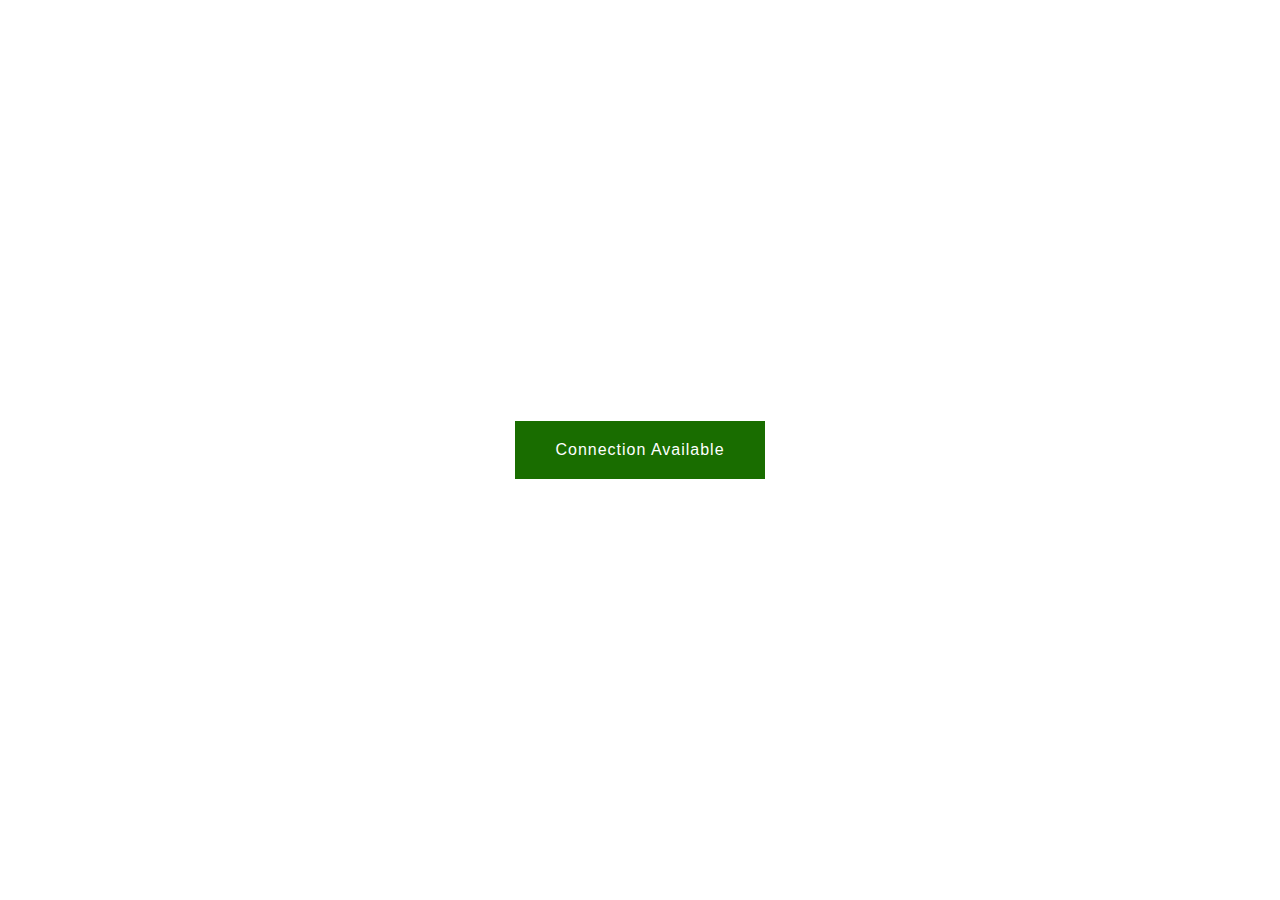
<file: javascript/check_internet_status/index.html>
<!DOCTYPE html>
<html lang="en">
<head>
    <meta charset="UTF-8">
    <meta http-equiv="X-UA-Compatible" content="IE=edge">
    <meta name="viewport" content="width=device-width, initial-scale=1.0">
    <title>Check Internet Status</title>
    <link rel="stylesheet" href="style.css">
</head>
<body>
    <p class="status"></p>

    <script src="script.js"></script>
</body>
</html>
</file>
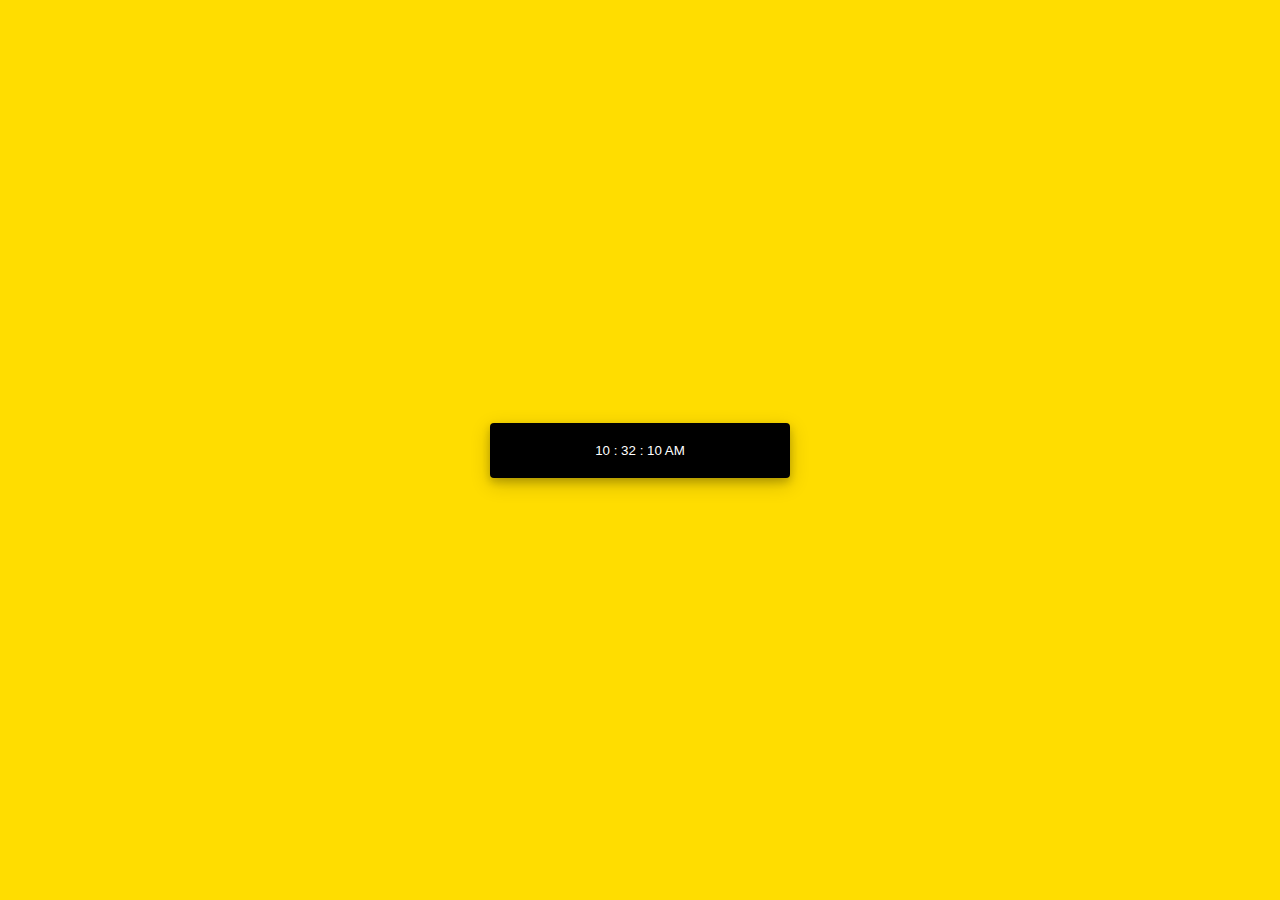
<file: javascript/digital_clock/index.html>
<!DOCTYPE html>
<html lang="en">
<head>
    <meta charset="UTF-8">
    <meta http-equiv="X-UA-Compatible" content="IE=edge">
    <meta name="viewport" content="width=device-width, initial-scale=1.0">
    <link rel="stylesheet" href="style.css">
    <title>Digital Clock</title>
</head>
<body onload="gettime()">
    <form name="form">
        <input name="clock" id="div">
    </form>
    
    <script src="index.js"></script>
</body>
</html>
</file>
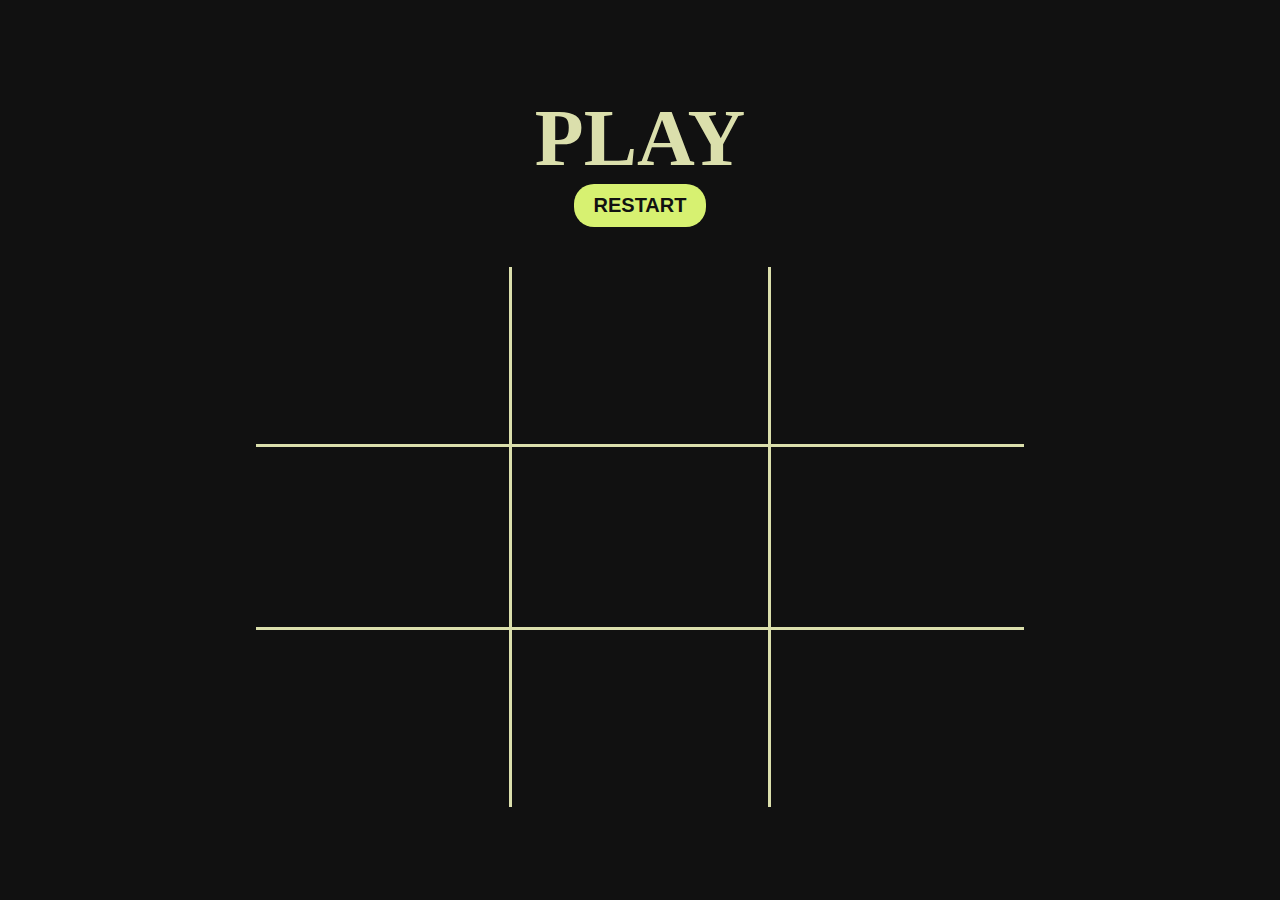
<file: javascript/simple_tic-tac-toe_game/index.html>
<!DOCTYPE html>
<html lang="en">
<head>
    <meta charset="UTF-8">
    <meta http-equiv="X-UA-Compatible" content="IE=edge">
    <meta name="viewport" content="width=device-width, initial-scale=1.0">
    <title>Simple Tic-tac-toe Game</title>
    <link rel="stylesheet" href="style.css">

</head>
<body>
    <div class="container">
        <h1 id="heading"> Play </h1>
        <h2 id="strategy"></h2>
        <button id="restart"> Restart </button>
        <div id="board">
            <div class="box" id="0"></div>
            <div class="box" id="1"></div>
            <div class="box" id="2"></div>
            <div class="box" id="3"></div>
            <div class="box" id="4"></div>
            <div class="box" id="5"></div>
            <div class="box" id="6"></div>
            <div class="box" id="7"></div>
            <div class="box" id="8"></div>
        </div>
    </div>

    <script src="script.js"></script>
</body>
</html>
</file>
<file: javascript/check_internet_status/style.css>
body {
    margin: 0;
    height:100vh;

    /* To center .status within body */
    display: flex;
    justify-content: center;
    align-items: center;
}
.status {
    padding: 20px 40px;
    font-family: Helvetica,Arial,sans-serif;
    color: #fff;
    letter-spacing: 1px;
}
</file>
<file: javascript/digital_clock/style.css>
* {
    margin: 0;
    padding: 0;
}

body {
    width: 100vw;
    height: 100vh;
    display: flex;
    justify-content: center;
    align-items: center;
    background-color: #ffdd00;
}
input {
    width: 300px;
    height: 55px;
    border: none;
    font-style: 40px;
    text-align: center;
    background: #000;
    color: #fff;
    border-radius: 4px;
    box-shadow: 0 4px 8px 0 rgba(0,0,0,0.2), 0 6px 20px 0 rgba(0, 0, 0, 0.19);
}
</file>
<file: javascript/simple_tic-tac-toe_game/style.css>
h1 {
    font-size: 80px;
    margin-bottom: 0;
    text-transform: uppercase;
}

.container {
    height: 100vh;
    width: 100vw;
    display: flex;
    justify-content: center;
    align-items: center;
    flex-direction: column;
}

#board {
    width: 60vw;
    display: flex;
    flex-wrap: wrap;
    font-size: 100px;
    margin-top: 40px;
}

:root {
    --text: #dbdfac;
    --bg: #111;
    --btn-bg:#d7f171;
}

* {
    margin: 0;
    padding: 0;
    box-sizing: border-box;
}

body {
    color: var(--text);
    background-color: var(--bg);
    font-family: "Nerko One", cursive;
}

.box {
    height: 20vh;
    width: 20vw;
    display: flex;
    justify-content: center;
    align-items: center;
    color: var(--text);
}

#restart {
    padding: 10px 20px;
    background-color: var(--btn-bg);
    border: none;
    border-radius: 20px;
    color: var(--bg);
    font-size: 20px;
    font-weight: bold;
    cursor: pointer;
    text-transform: uppercase;
}
</file>
